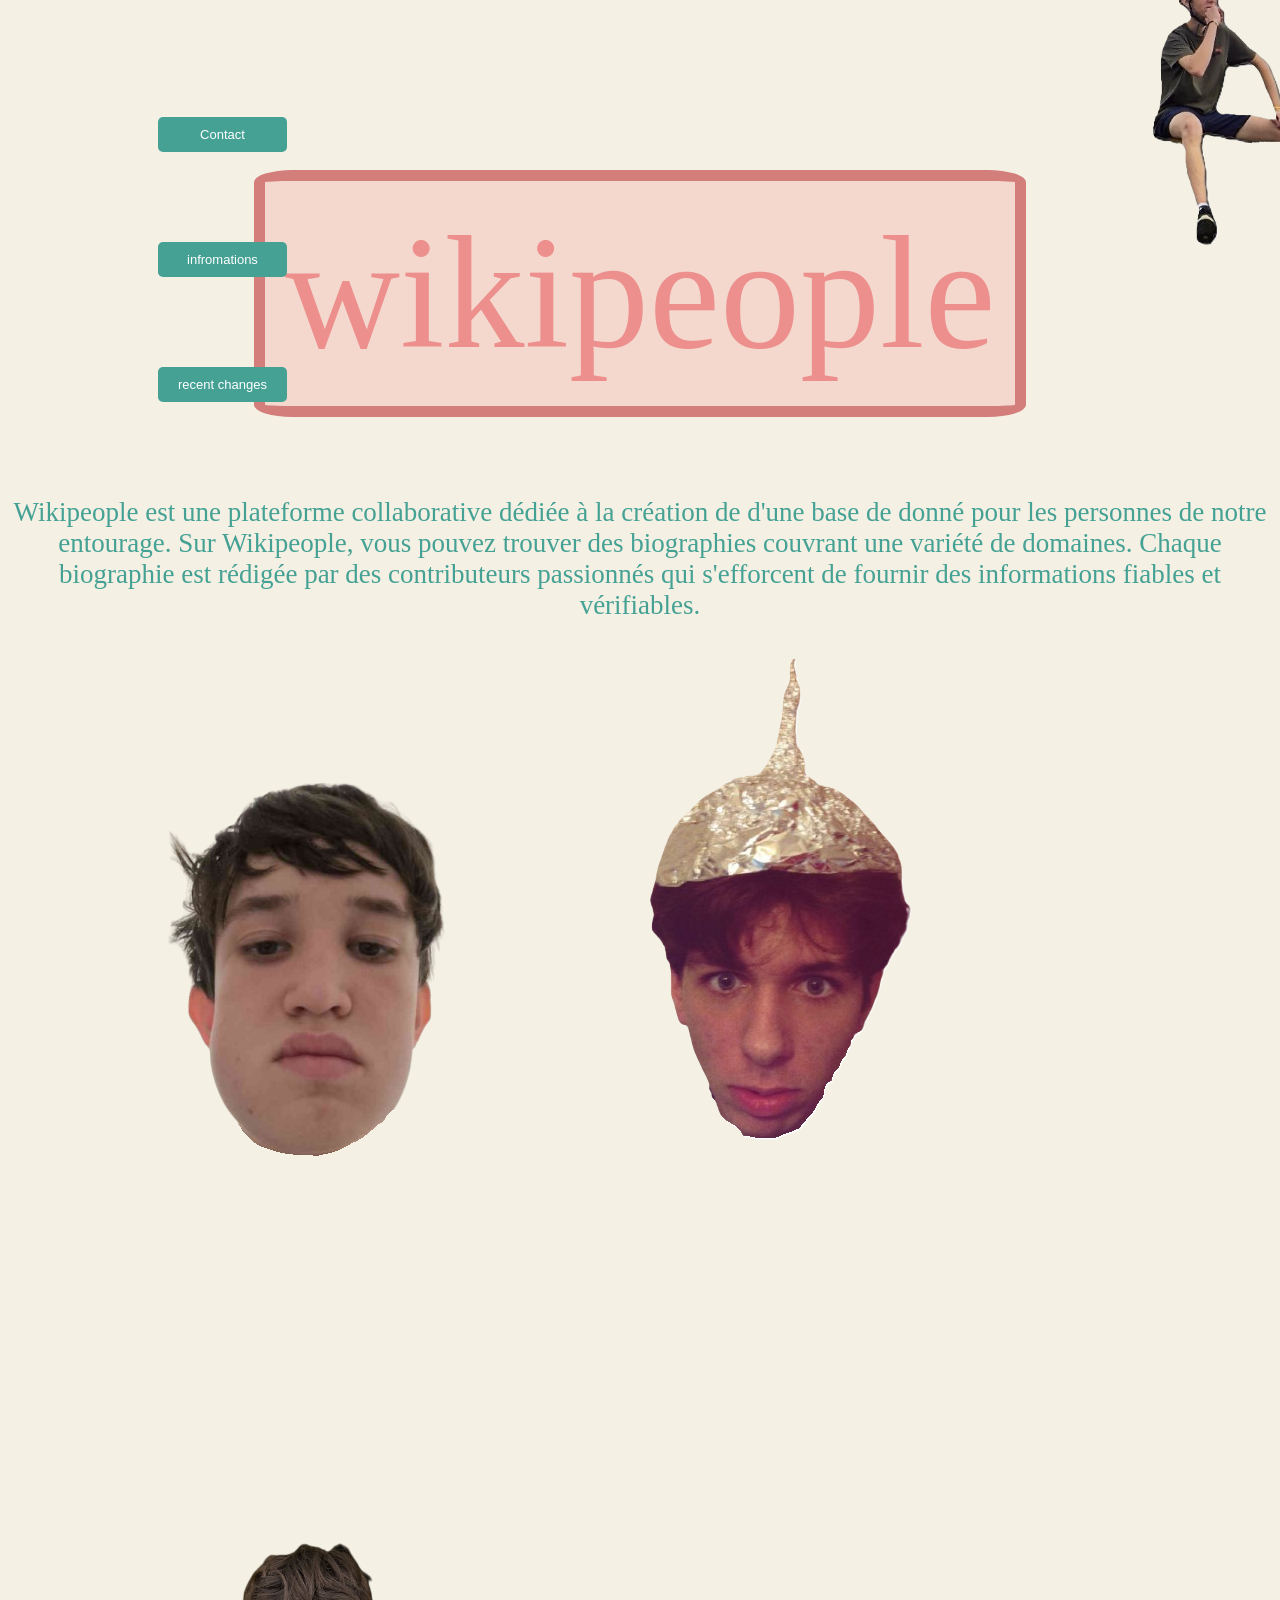
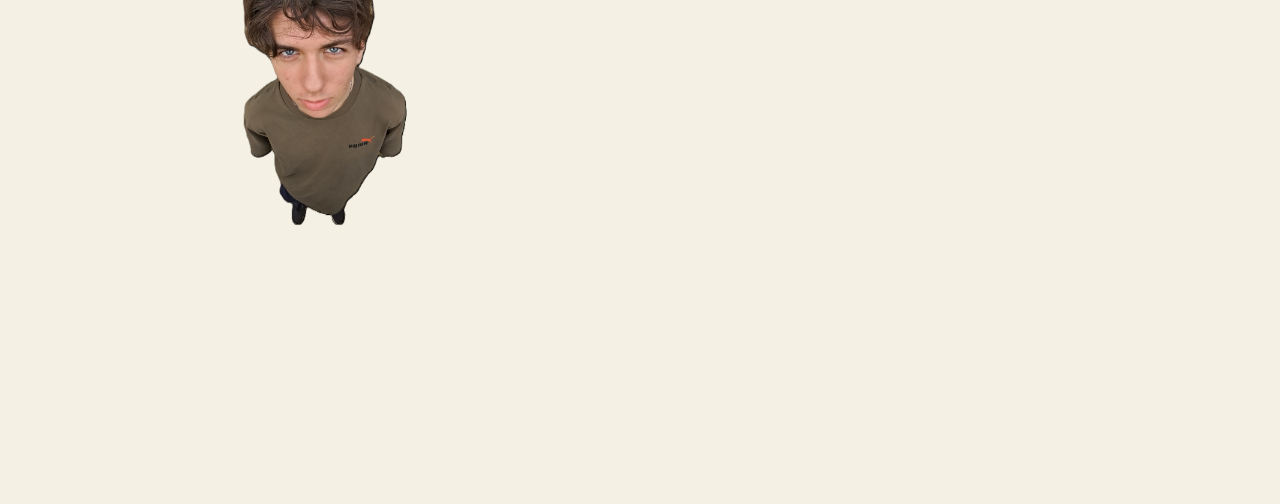
<file: index.html>
<!DOCTYPE html>
<html lang="en">
<head>
    <meta charset="UTF-8">
    <meta name="viewport" content="width=, initial-scale=1.0">
    <title>Document</title>
</head>


<style>
    body{
        background-color: #F4F0E4;
        font-family: 'Brush Script MT', cursive;}
    .text{
        font-size: 27px;
        font-weight: 30px;
        font-family: 'Brush Script MT', cursive;
        text-align: center;
        color: rgb(68, 161, 148);
    }

    .titt{
      font-size: 160px; 
      font-weight: 160px; 
      max-width: fit-content; 
      margin-left: auto; 
      margin-right: auto; 
      color: #EC8F8D;
      margin-top: 170px;
      margin-bottom: 80px;
      border: solid #d47e7c 11px;
      border-radius: 5%;
      padding: 20px;
      background-color: #f19f9d4d;
    }

    .modal {
      display: none;
      position: fixed;
      top: 0;
      left: 0;
      width: 100%;
      height: 100%;
      background: rgba(54, 194, 101, 0.466);
      justify-content: center;
      align-items: center;
    }

    .modal-content {
      background: white;
      padding: 20px;
      border-radius: 8px;
      min-width: 300px;
    }

    .show {
      display: flex;
    }
    .but {
    background-color: rgb(68, 161, 148);
    color: white;
    border: none;
    padding: 10px 20px;
    border-radius: 5px;
    cursor: pointer;
    font-size: 13px;
    transition: 0.2s ease; 
  }

  .but:hover {
    background-color: rgb(52, 119, 110);
    transform: scale(1.1); 
  }

    .boutons {
    position: absolute;
    display: flex;
    flex-direction: column;
    gap: 90px;
    margin-top: -380px;
    margin-left: 150px;
  }
  
    .gleb {
      display: inline-block;
    }

    .gleb img {
      transition: transform 100s linear;
    }

    .gleb:hover img {
      transform: rotate(10000deg);
    }

    .gleb:hover {
      transform: scale(1.2);
    }
</style>


<body >
    <div class="titt">wikipeople</div>
    
    
    <div class="boutons">
      <button onclick="ouvrir()" class="but">Contact</button>

      <div id="popup" class="modal">
        <div class="modal-content">
            <p>messagerie pigeon</p>
            <button onclick="fermer()" class="but">Fermer</button>
        </div>
      </div>

      <button onclick="ouvrir2()" class="but">infromations</button>

      <div id="popup2" class="modal">
        <div class="modal-content">
            <p>Jsp faut inventer des trucs mdr</p>
            <button onclick="fermer2()" class="but">Fermer</button>
        </div>
      </div>

      <button onclick="ouvrir3()" class="but">recent changes</button>

      <div id="popup3" class="modal">
        <div class="modal-content">
            <p>Reussir a placer les commits ici</p>
            <button onclick="fermer3()" class="but">Fermer</button>
        </div>
      </div>
    
    
    </div>
    
    
    <p class="text">Wikipeople est une plateforme collaborative dédiée à la création de d'une base de donné pour les personnes de notre entourage. Sur Wikipeople, vous pouvez trouver des biographies couvrant une variété de domaines. Chaque biographie est rédigée par des contributeurs passionnés qui s'efforcent de fournir des informations fiables et vérifiables.</p>
  
  <div class="heads">
    <a href="Gleb.html" class="gleb">
      <img src="Image/gleb7.png" style="margin-left: 90px; margin-bottom: 100px;">
    </a>
    <a href="titouan.html" class="gleb">
      <img src="Image/titouan4.png" style="margin-left: 90px;">
    </a>  
  </div>


  <img src="Image/titouan8.png" style="position: absolute; margin-left: 1100px; margin-top:-1375px;scale: 0.7; ">
  <img src="Image/titouan9.png" style="scale: 0.6;"

</body>




<script>

function ouvrir() {
  document.getElementById("popup").classList.add("show");
}

function fermer() {
  document.getElementById("popup").classList.remove("show");
}

function ouvrir2() {
  document.getElementById("popup2").classList.add("show");
}

function fermer2() {
  document.getElementById("popup2").classList.remove("show");
}

function ouvrir3() {
  document.getElementById("popup3").classList.add("show");
}

function fermer3() {
  document.getElementById("popup3").classList.remove("show");
}


</script>
</html> 

<!--
 Idées pour la suite:
    curseur custom avec trail deriere et tout
    popup pour:
        contact
        informations
        changements recent
    liens pour page random
    bouton 'tweet about this' qui marche
    trouver la mini image a mettre
    faire un beau logo


 




-->
</file>
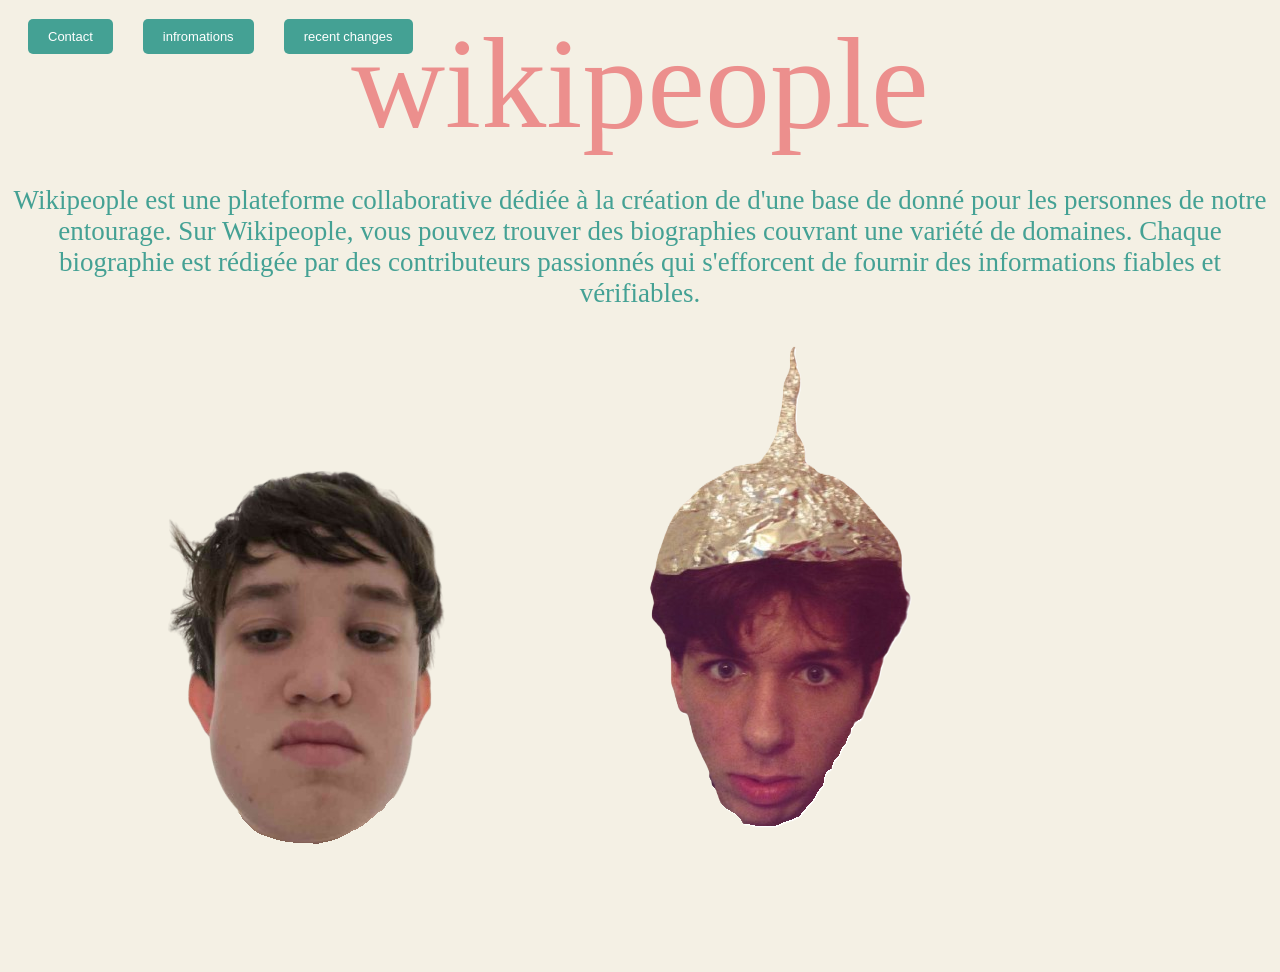
<file: accueil.html>
<!DOCTYPE html>
<html lang="en">
<head>
    <meta charset="UTF-8">
    <meta name="viewport" content="width=, initial-scale=1.0">
    <title>Document</title>
</head>
<style>
    body{
        background-color: #F4F0E4;
        font-family: 'Brush Script MT', cursive;}
    .text{
        font-size: 27px;
        font-weight: 30px;
        font-family: 'Brush Script MT', cursive;
        text-align: center;
        color: rgb(68, 161, 148);
    }

    .modal {
      display: none;
      position: fixed;
      top: 0;
      left: 0;
      width: 100%;
      height: 100%;
      background: rgba(0,0,0,0.5);
      justify-content: center;
      align-items: center;
    }

    .modal-content {
      background: white;
      padding: 20px;
      border-radius: 8px;
      min-width: 300px;
    }

    .show {
      display: flex;
    }
    .but {
      background-color: rgb(68, 161, 148);
      color: white;
      border: none;
      padding: 10px 20px;
      border-radius: 5px;
      cursor: pointer;
      font-size: 13px;
    }
    .but1 {
      background-color: rgb(68, 161, 148);
      color: white;
      border: none;
      padding: 10px 20px;
      border-radius: 5px;
      cursor: pointer;
      font-size: 13px;
    }
    .but:hover {
      background-color: rgb(52, 119, 110);
      padding: 13px 23px;
      font-size: 17px;
    }

    .boutons {
      position: absolute;
      display: flex;
      gap: 30px;
      margin-top: -139px;
      margin-left: 20px;
    }
  
    .gleb {
      display: inline-block;   /* THIS makes scaling work */
    }

    .gleb img {
      transition: transform 100s linear;
    }

    .gleb:hover img {
      transform: rotate(10000deg);
    }

    .gleb:hover {
      transform: scale(1.2);
    }
</style>
<body >
    <div style="font-size: 130px; font-weight: 130px; max-width: fit-content; margin-left: auto; margin-right: auto; color: #EC8F8D;">wikipeople</div>
    <div class="boutons">
      <button onclick="ouvrir()" class="but">Contact</button>

      <div id="popup" class="modal">
        <div class="modal-content">
            <p>messagerie pigeon</p>
            <button onclick="fermer()" class="but1">Fermer</button>
        </div>
      </div>

      <button onclick="ouvrir2()" class="but">infromations</button>

      <div id="popup2" class="modal">
        <div class="modal-content">
            <p>Jsp faut inventer des trucs mdr</p>
            <button onclick="fermer2()" class="but1">Fermer</button>
        </div>
      </div>

      <button onclick="ouvrir3()" class="but">recent changes</button>

      <div id="popup3" class="modal">
        <div class="modal-content">
            <p>Reussir a placer les commits ici</p>
            <button onclick="fermer3()" class="but1">Fermer</button>
        </div>
      </div>
    </div>
    <p class="text">Wikipeople est une plateforme collaborative dédiée à la création de d'une base de donné pour les personnes de notre entourage. Sur Wikipeople, vous pouvez trouver des biographies couvrant une variété de domaines. Chaque biographie est rédigée par des contributeurs passionnés qui s'efforcent de fournir des informations fiables et vérifiables.</p>
  
  <div class="heads">
    <a href="Gleb.html" class="gleb">
      <img src="Image/gleb7.png" style="margin-left: 90px; margin-bottom: 100px;">
    </a>
    <a href="titouan.html" class="gleb">
      <img src="Image/titouan4.png" style="margin-left: 90px;">
    </a>  
  </div>
    
    

<script>
function ouvrir() {
  document.getElementById("popup").classList.add("show");
}

function fermer() {
  document.getElementById("popup").classList.remove("show");
}

function ouvrir2() {
  document.getElementById("popup2").classList.add("show");
}

function fermer2() {
  document.getElementById("popup2").classList.remove("show");
}

function ouvrir3() {
  document.getElementById("popup3").classList.add("show");
}

function fermer3() {
  document.getElementById("popup3").classList.remove("show");
}


</script>
</body>
</html> 

<!--
 Idées pour la suite:
    curseur custom avec trail deriere et tout
    popup pour:
        contact
        informations
        changements recent
    liens pour page random
    bouton 'tweet about this' qui marche
    trouver la mini image a mettre
    faire un beau logo


 




-->
</file>
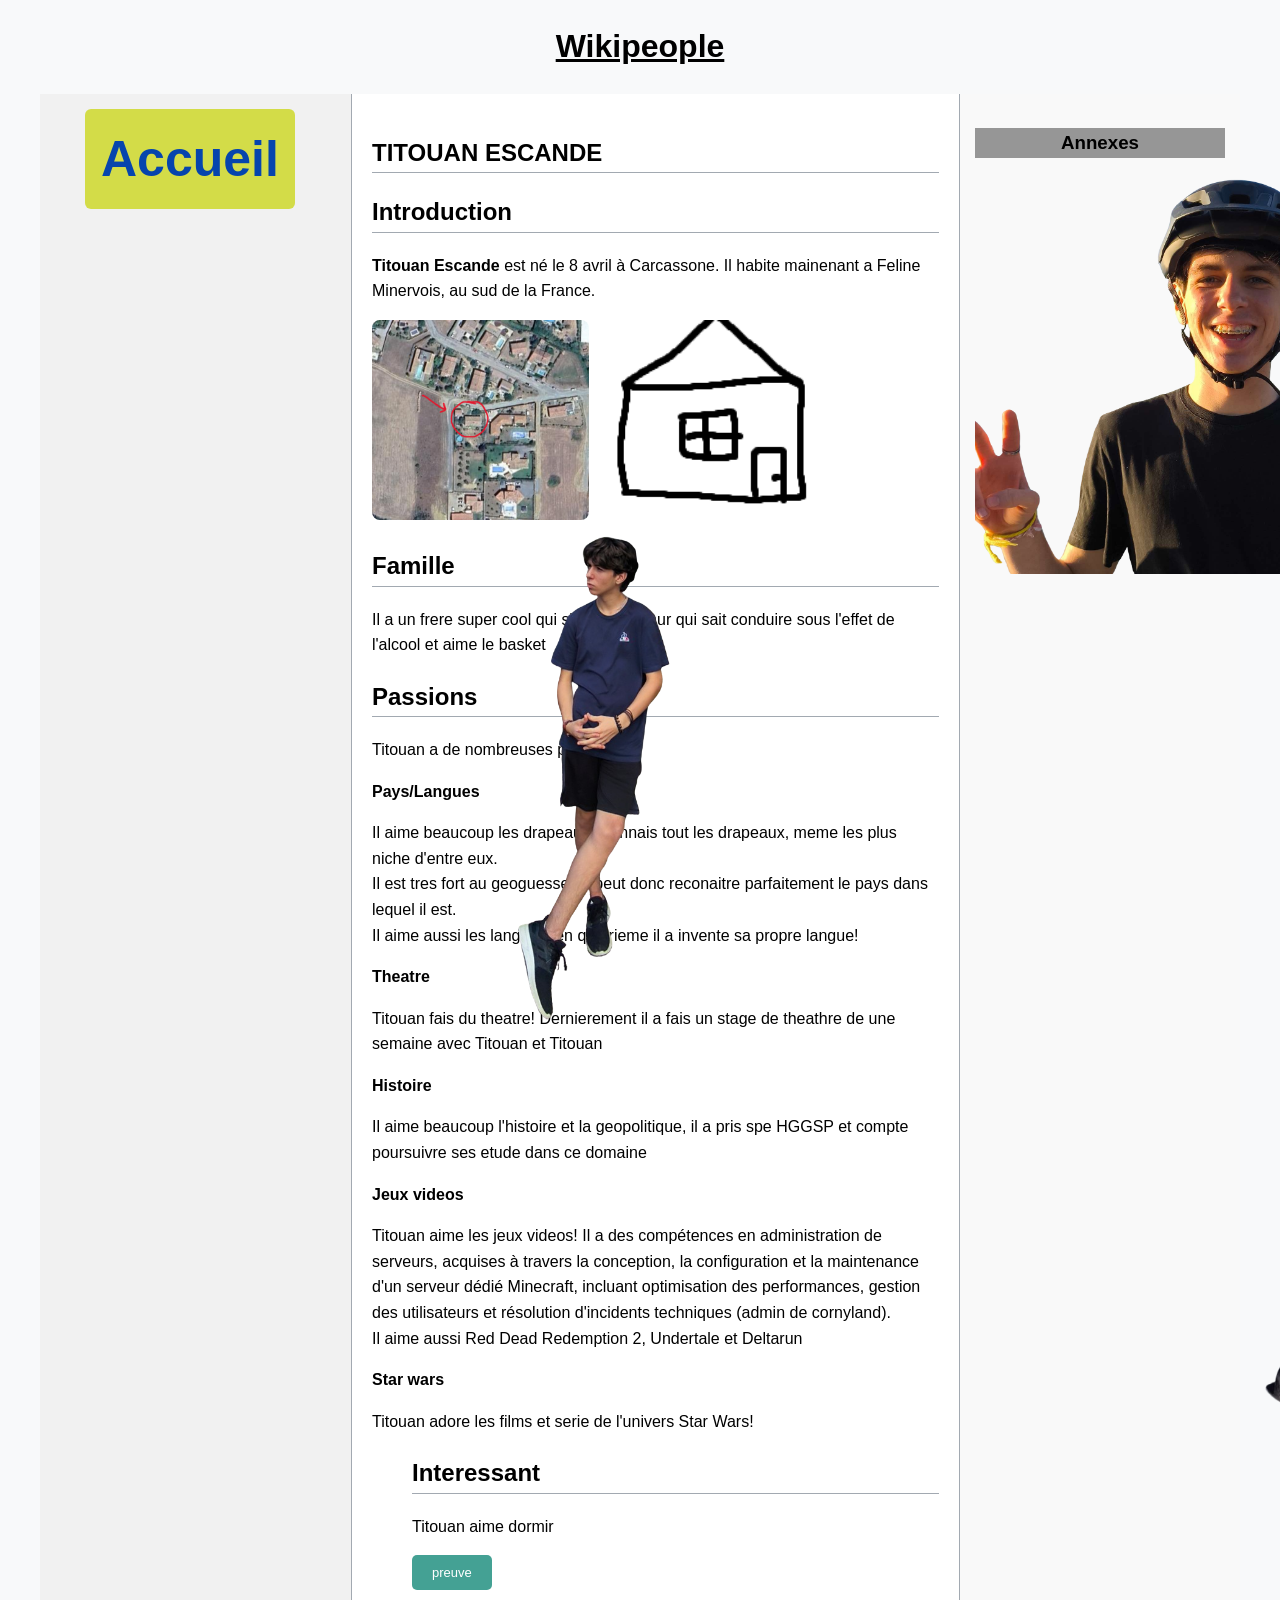
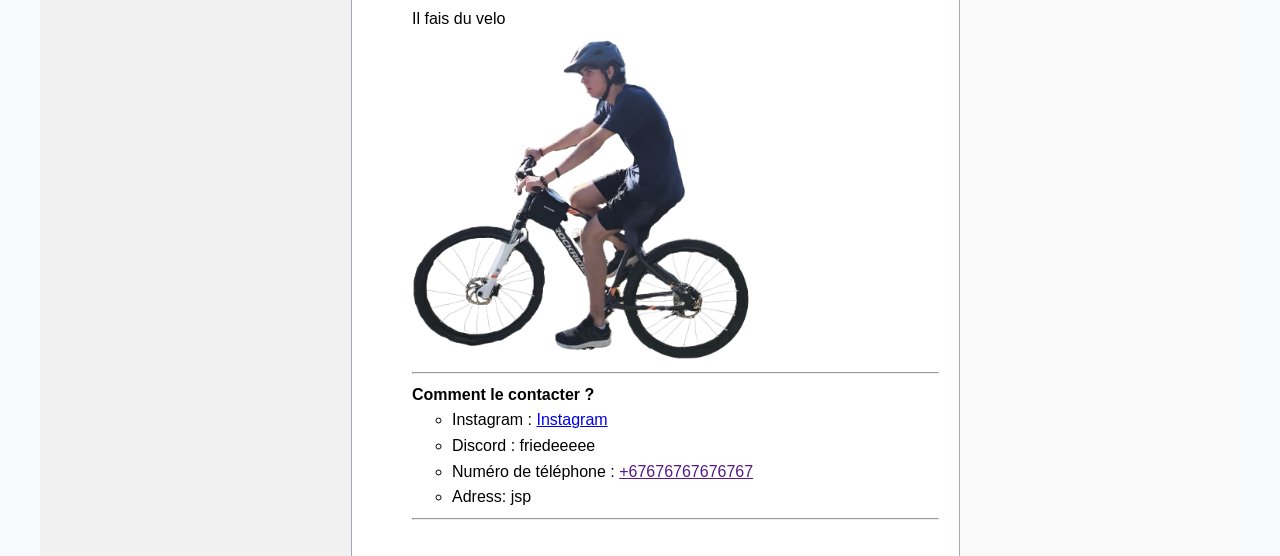
<file: titouan.html>
<!DOCTYPE html>
<html lang="fr">
<head>
	<meta charset="UTF-8">
	<title>Titouan Fandom</title>

		<link rel="stylesheet"  href="Styles/style1.css">
		
</head>
<style>
  html, body, * {
    cursor: url("titouan15.png"), default !important;
  }

  button,
  textarea {
    cursor: url("titouan15.png"), default !important;
  }
  .modal {
      display: none;
      position: fixed;
      top: 0;
      left: 0;
      width: 100%;
      height: 100%;
      background: rgba(235, 238, 57, 0.466);
      justify-content: center;
      align-items: center;
    }

    .modal-content {
      background: rgb(255, 255, 255);
      padding: 20px;
      border-radius: 8px;
      width: fit-content;
      height: 700px;
    }
    .but {
      background-color: rgb(68, 161, 148);
      color: white;
      border: none;
      padding: 10px 20px;
      border-radius: 5px;
      cursor: pointer;
      font-size: 13px;
      transition: 0.2s ease; 
    }

    .show {
      display: flex;
    }

    .btn {
      display: inline-block;
      padding: 10px 16px;
      background-color: #ccd81ecc;
      color: #b3be1b;
      text-decoration: none;
      border-radius: 6px;
      font-weight: 700;
      font-size: 50px;
      margin-left: 30px;
      position: fixed;
      }

    .but:hover {
      background-color: rgb(52, 119, 110);
      transform: scale(1.1); 
    }

  .btn:hover {
    background: #b3be1b;
    scale: 1.2;
  }   
  img{
    border-radius: 8px;
  }
  .titi{
    max-height: 320px;
    width: auto;
    animation: veloo 9s linear infinite;
    position: absolute;
    top: 1640px;
  }

  @keyframes veloo {
      0% {
        left: -120px;
        transform: scaleX(-1);
      }

      49% {
        left: calc(100vw - 120px);
        transform: scaleX(-1);
      }

      50% {
        left: calc(100vw - 120px);
        transform: scaleX(1);
      }

      99% {
        left: -120px;
        transform: scaleX(1);
      }

      100% {
        left: -120px;
        transform: scaleX(-1);
      }
    }
</style>
<body>


<header class="header">
    <h1><u>Wikipeople</u></h1>
  </header>

  <!-- Conteneur principal -->
  <div class="container">

    <!-- Menu latéral -->
    <nav class="sidebar" style="width: 281px; top: 0px;">
      
      <a href="index.html" class="btn">Accueil</a>
    </nav>

    <!-- Contenu principal -->
    <main class="content">

      <h2><b>TITOUAN ESCANDE</b></h2>
	<h2>Introduction</h2>
      <p>
<b>Titouan Escande</b> est né le 8 avril à Carcassone. Il habite mainenant a Feline Minervois, au sud de la France.</p>
<img src="Image/titouan1.png" height=200px/> <img src="Image/titouan5.png" height=200px/>

      <h2>Famille</h2>
      <p>Il a un frere super cool qui s'appelle Arthur qui sait conduire sous l'effet de l'alcool et aime le basket</p>

      <h2>Passions</h2>
      <p>Titouan a de nombreuses passions</p>
<b>Pays/Langues</b>
<p>Il aime beaucoup les drapeau: il connais tout les drapeaux, meme les plus niche d'entre eux. <br> Il est tres fort au geoguesser, il peut donc reconaitre parfaitement le pays dans lequel il est.<br> Il aime aussi les langues, en quatrieme il a invente sa propre langue!
</p>
<b>Theatre</b>
<p>Titouan fais du theatre! Dernierement il a fais un stage de theathre de une semaine avec Titouan et Titouan
</p>
<b>Histoire</b>
<p>Il aime beaucoup l'histoire et la geopolitique, il a pris spe HGGSP et compte poursuivre ses etude dans ce domaine</p>
<b>Jeux videos</b>
<p>Titouan aime les jeux videos! Il a des compétences en administration de serveurs, acquises à travers la conception, la configuration et la maintenance d'un serveur dédié Minecraft, incluant optimisation des performances, gestion des utilisateurs et résolution d'incidents techniques (admin de cornyland).<br>Il aime aussi Red Dead Redemption 2, Undertale et Deltarun</p>
<b>Star wars</b>
<p>Titouan adore les films et serie de l'univers Star Wars!</p>
<ul>


      <h2>Interessant</h2>
      <p>Titouan aime dormir</p>
      <button onclick="dormir()" class="but">preuve</button>

      <div id="popup" class="modal">
        <div class="modal-content" >
          <img src="Image/titouan6.jpg" style="max-width: 390px; height: auto;">
          <img src="Image/titouan7.jpg" style="max-width: 400px; height: auto; margin-left: 15px; margin-bottom: 90px;" >
          <img src="Image/titouan10.png" style="max-width: 400px; height: auto; margin-left: 15px; ">
          <img src="Image/titouan12.png" style="max-width: 400px; height: auto; margin-left: -405px; margin-bottom: 325px;">
          <img src="Image/titouan11.png" style="max-width: 400px; height: auto; margin-left: 15px ; margin-bottom: 60px; "  >
        </div>
        <button onclick="fermer()" style="position: absolute; margin-top: 830px; margin-left: -500px;" class="but">Fermer</button>
      </div>  

<p style="margin-bottom: 340px;">Il fais du velo</p>
<img src="Image/titouan13.png" class="titi" >



<hr>

<b>Comment le contacter ?</b>
<ul>
	<li>Instagram : <a href="https://www.instagram.com/titou_scd/">Instagram</a>
	<li>Discord : friedeeeee    
	<li>Numéro de téléphone : <a href>+67676767676767</a href>
  <li>Adress: jsp
</ul>
<hr>


    </main>
<!-- Nouvelle colonne à droite -->
<aside class="right-column">
  <h3>Annexes</h3>
    <img src="Image/titouan2.png"/ width="500px">
<img style="margin-top: 550px;margin-left: 270px;" src="Image/titouan3.png" width="350px">

<img src="Image/titouan14.png" style="max-height: 500px; width: auto; position: absolute; left: 490px; bottom: -120px; ">
</body >


<script>

function dormir() {
  document.getElementById("popup").classList.add("show");
}

function fermer() {
  document.getElementById("popup").classList.remove("show");
}

</script>
</file>
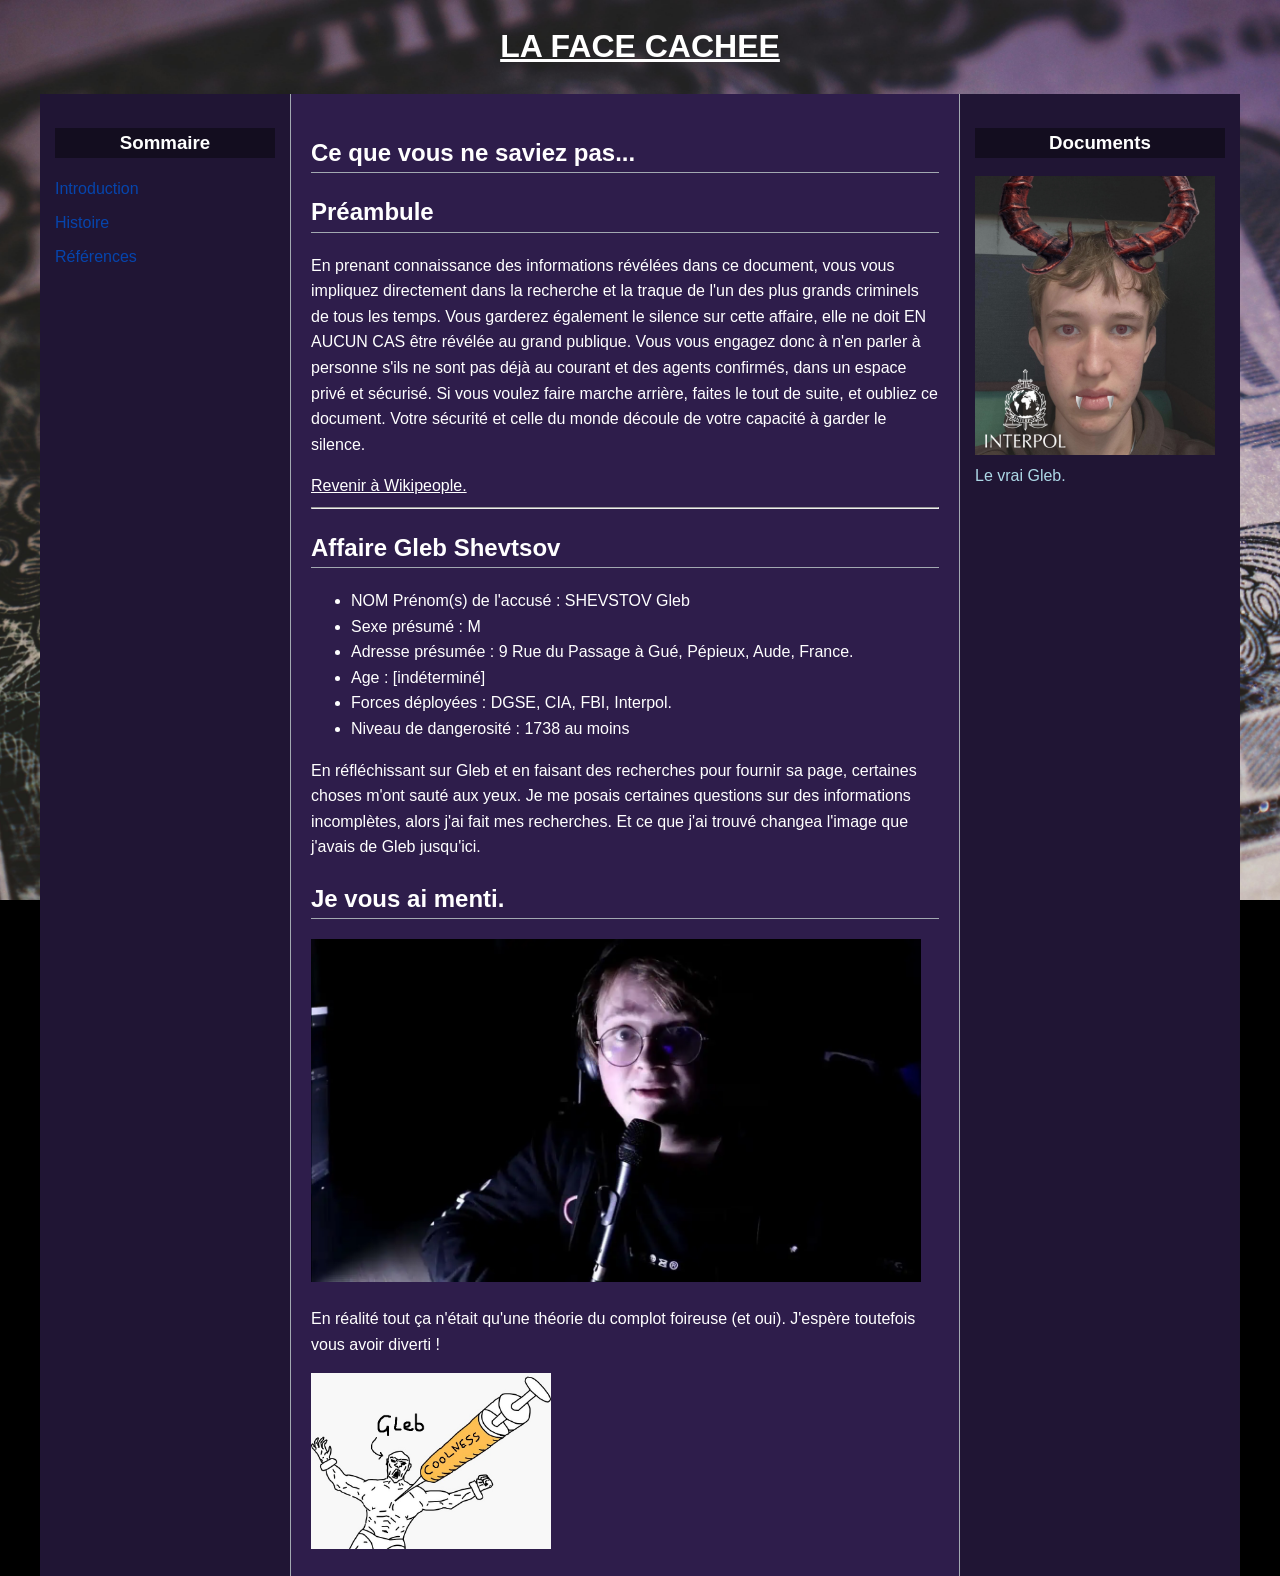
<file: dossier special gleb/facecachee.html>
<!DOCTYPE html>
<html lang="fr">
<head>
	<meta charset="UTF-8">
	<title>LA FACE CACHEE</title>

		<link rel="stylesheet"  href="Styles/style2.css">
		
</head>
<body style="background-image: url('conspiracy.png');">


<header class="header">
    <h1><u>LA FACE CACHEE</u></h1>
  </header>

  <!-- Conteneur principal -->
  <div class="container">

    <!-- Menu latéral -->
    <nav class="sidebar">
      <h3>Sommaire</h3>
      <ul>
        <li><a href="#">Introduction</a></li>
        <li><a href="#">Histoire</a></li>
        <li><a href="#">Références</a></li>
      </ul>
    </nav>

    <!-- Contenu principal -->
    <main class="content">

      <h2><b>Ce que vous ne saviez pas...</b></h2>
	<h2>Préambule</h2>
	<p>En prenant connaissance des informations révélées dans ce document, vous vous impliquez directement dans la recherche et la traque de l'un des plus grands criminels de tous les temps. Vous garderez également le silence sur cette affaire, elle ne doit EN AUCUN CAS être révélée au grand publique. Vous vous engagez donc à n'en parler à personne s'ils ne sont pas déjà au courant et des agents confirmés, dans un espace privé et sécurisé. Si vous voulez faire marche arrière, faites le tout de suite, et oubliez ce document. Votre sécurité et celle du monde découle de votre capacité à garder le silence. </p>

<a href="Gleb.html">Revenir à Wikipeople.</a>

<hr>

	<h2>Affaire Gleb Shevtsov</h2>
	<ul>
		<li>NOM Prénom(s) de l'accusé : SHEVSTOV Gleb
		<li>Sexe présumé : M
		<li>Adresse présumée : 9 Rue du Passage à Gué, Pépieux, Aude, France.
		<li>Age : [indéterminé]
		<li>Forces déployées : DGSE, CIA, FBI, Interpol.
		<li>Niveau de dangerosité : 1738 au moins
	</ul>
<p>En réfléchissant sur Gleb et en faisant des recherches pour fournir sa page, certaines choses m'ont sauté aux yeux. Je me posais certaines questions sur des informations incomplètes, alors j'ai fait mes recherches. Et ce que j'ai trouvé changea l'image que j'avais de Gleb jusqu'ici.</p>

<h2>Je vous ai menti.</h3>

<img src="Image/feldup.png" width=610px/>

<p>En réalité tout ça n'était qu'une théorie du complot foireuse (et oui). J'espère toutefois vous avoir diverti !</p>
<img src="Image/coolness.jpg" width=240px/>

    </main>
<!-- Nouvelle colonne à droite -->
<aside class="right-column">
  <h3>Documents</h3>
    <img src="Image/facec.jpeg" width=240px/>
<h8>Le vrai Gleb.</h8>

</aside>

  </div>

</body >
</file>
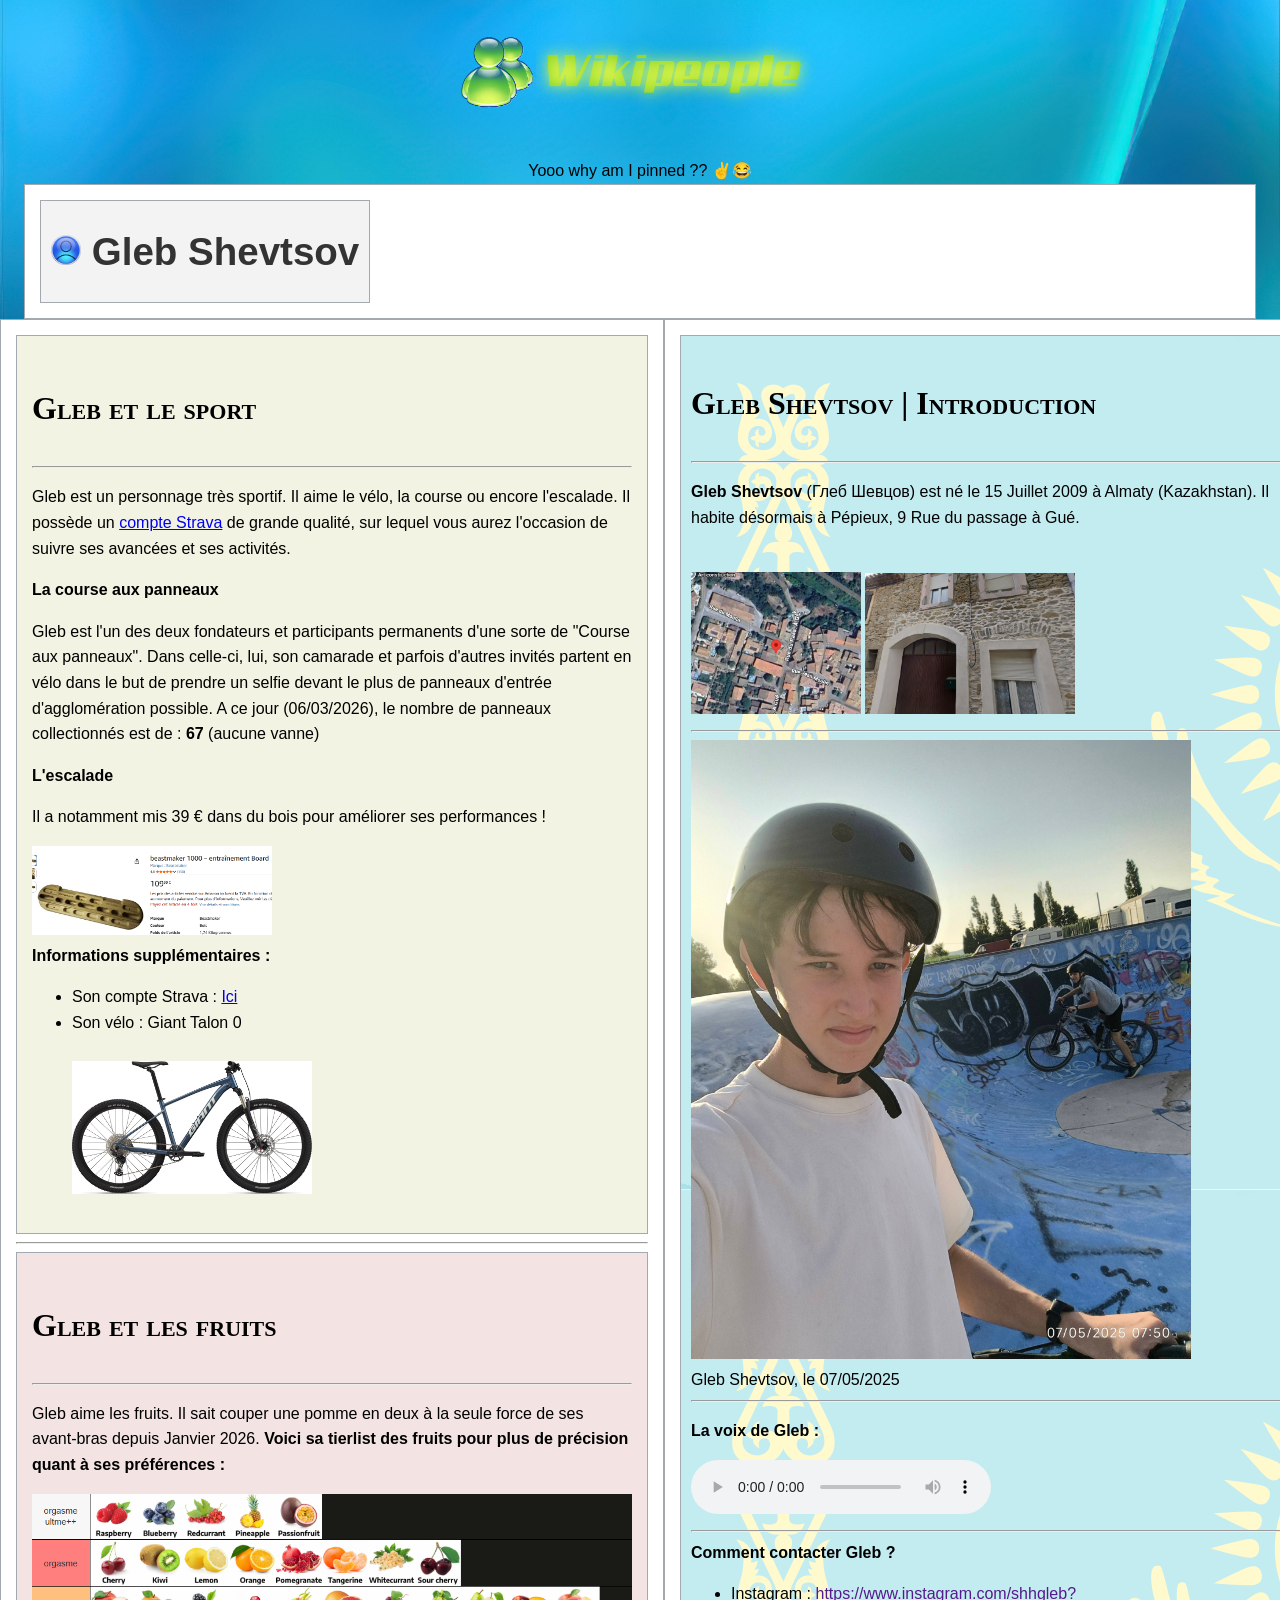
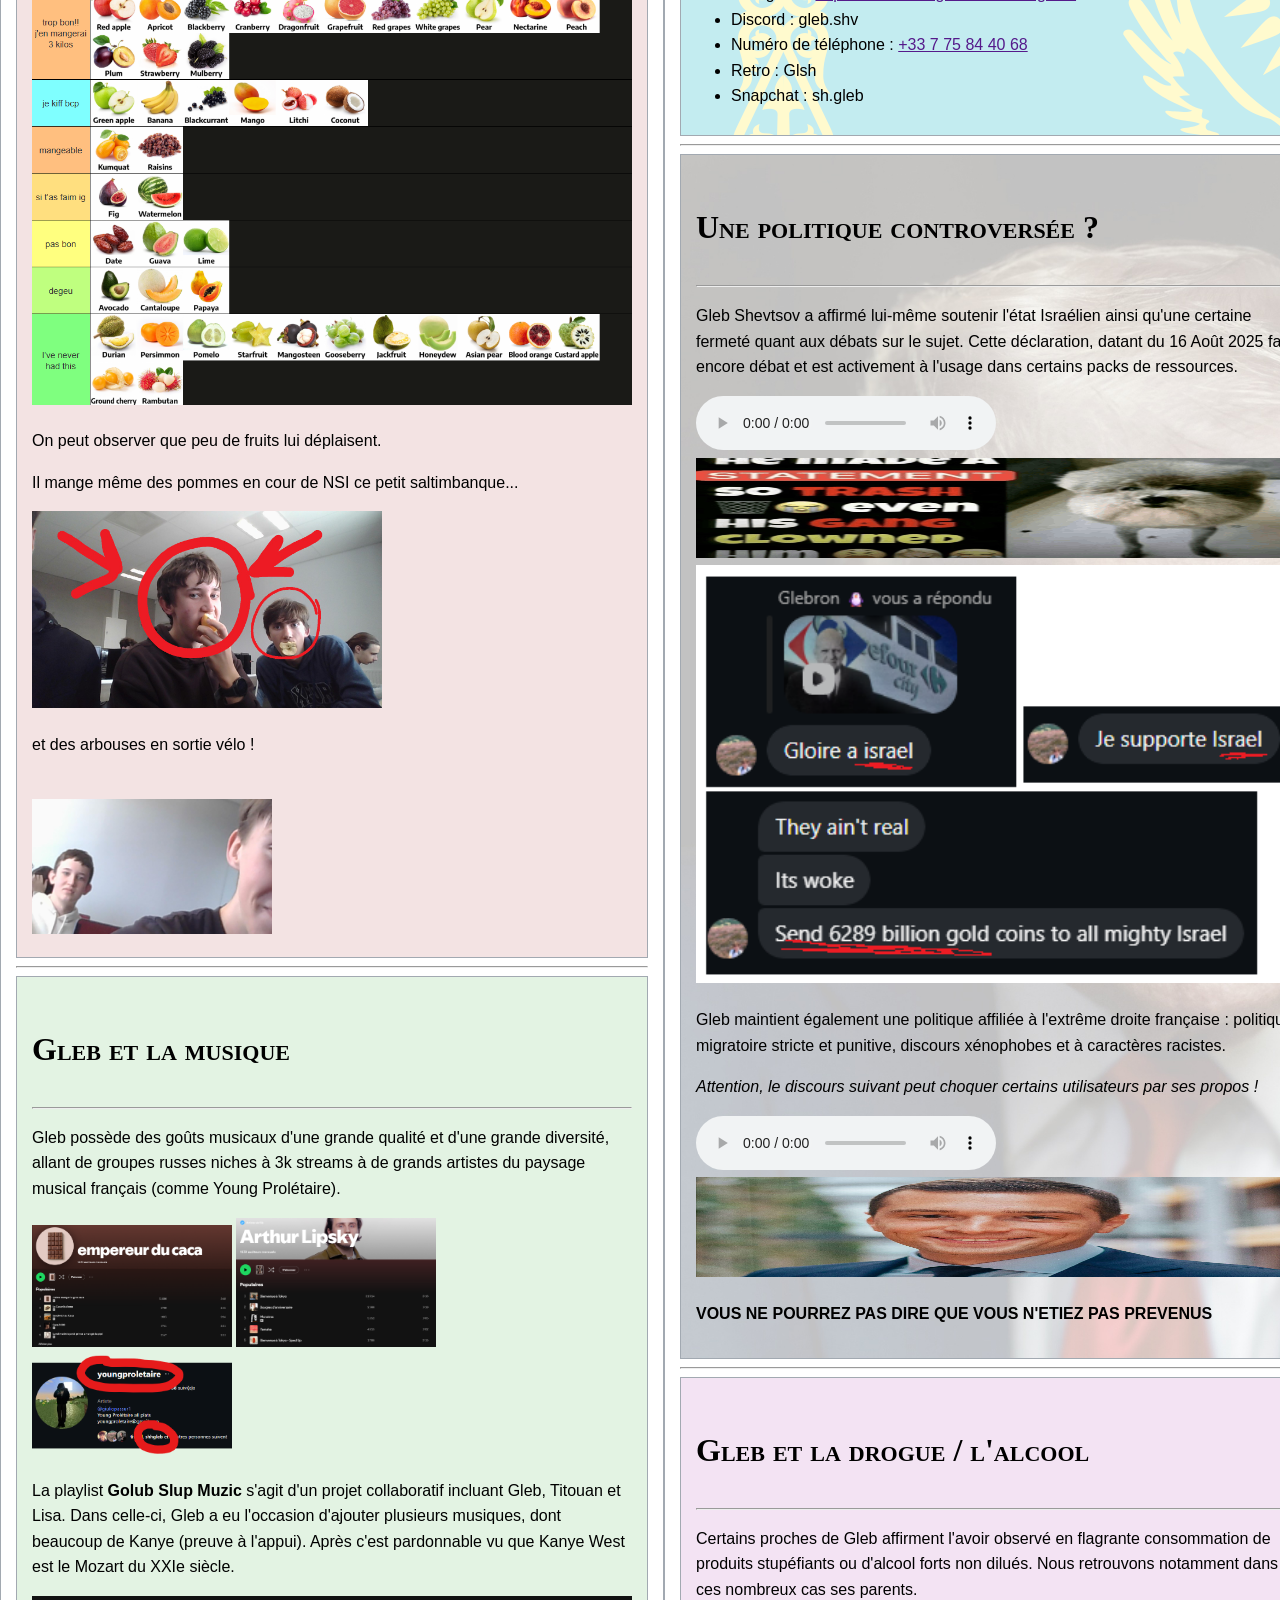
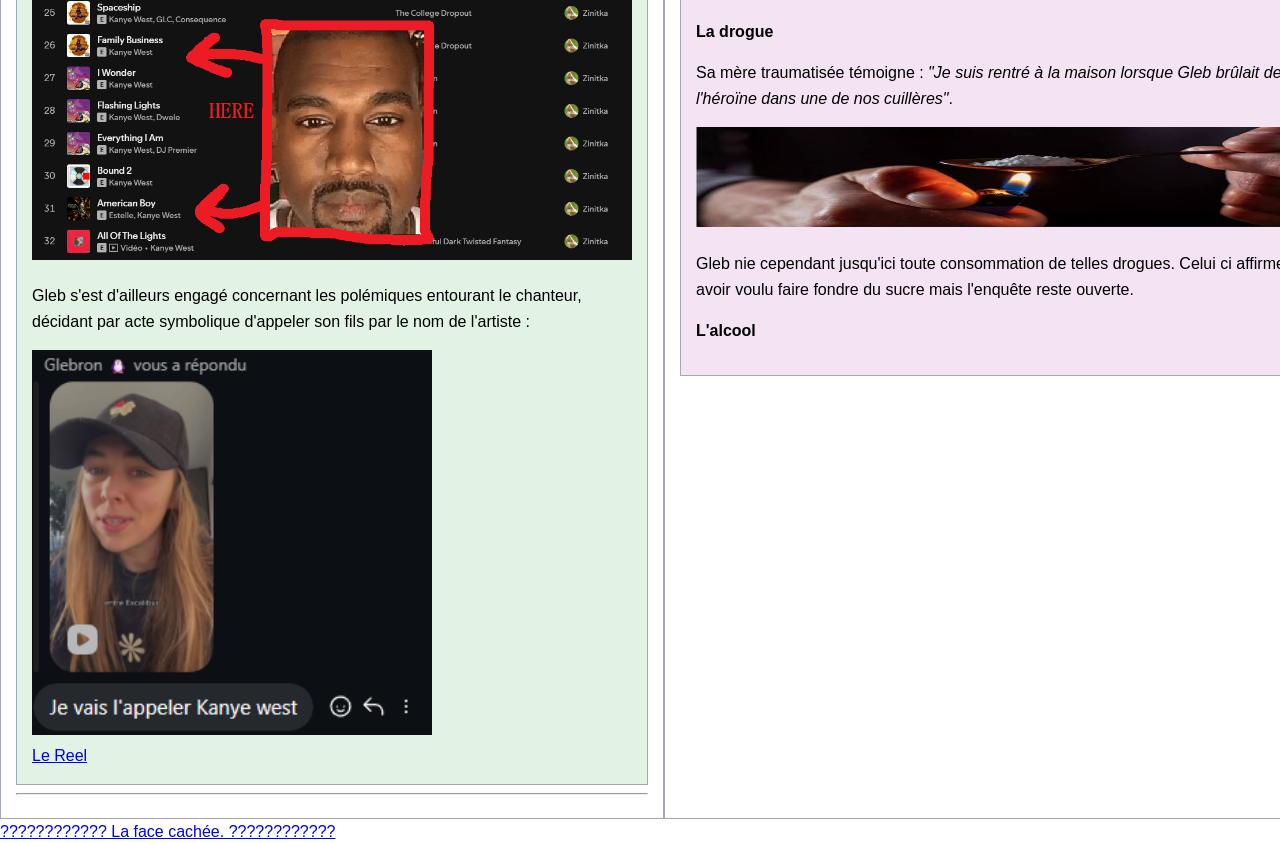
<file: dossier special gleb/Gleb.html>
<!DOCTYPE html>
<html lang="fr">
<head>
	<meta charset="UTF-8">
	<title>Gleb | Wikipeople</title>
	<link rel="stylesheet"  href="Styles/style1.css">
	<link rel="icon" href="buttons/icon.ico" type="image/x-icon">
		
</head>
<body>


<header class="header">
    <h1><img src="buttons/logo.png" height=100/></h1>
  </header>

<div class="topmenu">
Yooo why am I pinned ?? ✌️​😂​

</div>

	<div class ="highmenu">
			<div class="title">
				<h2> <img src="buttons/person.png" height=30/> Gleb Shevtsov</h2>
			</div>
	</div>

<div class="pagecontainer">


	<main class="pagecontainer">
		<div class="columnleft">
			<div class="porte1">
				<h3>Gleb et le sport</h3>
				<hr>
				<p>Gleb est un personnage très sportif. Il aime le vélo, la course ou encore l'escalade. Il possède un <a href="https://www.strava.com/athletes/174269064">compte Strava</a> de grande qualité, sur lequel vous aurez l'occasion de suivre ses avancées et ses activités.</p>
				<b>La course aux panneaux</b>
<p>
Gleb est l'un des deux fondateurs et participants permanents d'une sorte de "Course aux panneaux". Dans celle-ci, lui, son camarade et parfois d'autres invités partent en vélo dans le but de prendre un selfie devant le plus de panneaux d'entrée d'agglomération possible. A ce jour (06/03/2026), le nombre de panneaux collectionnés est de : <b>67</b> (aucune vanne)
</p>

<b>L'escalade</b>
<p>Il a notamment mis 39 € dans du bois pour améliorer ses performances !</p>
	<img src="Image/beastmaker.png" width=240px/>

<br>
<b>Informations supplémentaires :</b>
<ul>
	<li>Son compte Strava : <a href="https://www.strava.com/athletes/174269064">Ici</a>
	<li>Son vélo : Giant Talon 0<br><br>
	<img src="Image/Gleb3.jpg" width=240px/>
</ul>

			</div><hr>
			<div class="porte2">
				<h3>Gleb et les fruits</h3>
				<hr>
				<p>Gleb aime les fruits. Il sait couper une pomme en deux à la seule force de ses avant-bras depuis Janvier 2026. <b>Voici sa tierlist des fruits pour plus de précision quant à ses préférences :</b></p>
	<img src="Image/fruits.png" width=600px/>
<p>On peut observer que peu de fruits lui déplaisent.
</p>	

<p>
Il mange même des pommes en cour de NSI ce petit saltimbanque...
	</p>
	<img src="Image/Gleb6.jpg" width=350px/>
	<p>
et des arbouses en sortie vélo !
	</p>
<br>

<img src="Image/Gleb2.jpg" width=240px/>
<br>
			</div><hr>
			<div class="porte3">
				
				<h3>Gleb et la musique</h3>
				<hr>
<p>Gleb possède des goûts musicaux d'une grande qualité et d'une grande diversité, allant de groupes russes niches à 3k streams à de grands artistes du paysage musical français (comme Young Prolétaire).</p>

<img src="Image/music1.png" width=200px/>
<img src="Image/music2.png" width=200px/>
<img src="Image/music3.png" width=200px/>

<p>La playlist <b>Golub Slup Muzic</b> s'agit d'un projet collaboratif incluant Gleb, Titouan et Lisa. Dans celle-ci, Gleb a eu l'occasion d'ajouter plusieurs musiques, dont beaucoup de Kanye (preuve à l'appui). Après c'est pardonnable vu que Kanye West est le Mozart du XXIe siècle.</p>
<img src="Image/kanye.png" width=600/>
<p>Gleb s'est d'ailleurs engagé concernant les polémiques entourant le chanteur, décidant par acte symbolique d'appeler son fils par le nom de l'artiste :</p>
<img src="Image/kanye1.png" width=400px/><br>
<a href="https://www.instagram.com/reel/DL0DkLbKUHt/?utm_source=ig_web_copy_link&igsh=MzRlODBiNWFlZA==">Le Reel</a>
			</div><hr>
		</div>
		<div class="columnright">
				<div class="title1"><h3>Gleb Shevtsov | Introduction</h3>
				<hr>
				<p><b>Gleb Shevtsov</b> (Глеб Шевцов) est né le 15 Juillet 2009 à Almaty (Kazakhstan). Il habite désormais à Pépieux, 9 Rue du passage à Gué.</p><br>
<img src="Image/Gleb4.png" width=170/> <img src="Image/Gleb5.png" width=210/>
<hr>
    <img src="Image/Glzb.jpg" width=500px/><br>
Gleb Shevtsov, le 07/05/2025
<hr><p><b>La voix de Gleb :</b></p>
<audio controls>
  <source src="sons/hurt2.m4a" type="audio/mp4">
  Votre navigateur ne supporte pas l'élément audio.
</audio>

<hr><b>Comment contacter Gleb ?</b>
<ul>
	<li>Instagram : <a href> https://www.instagram.com/shhgleb?</a href>
	<li>Discord : gleb.shv
	<li>Numéro de téléphone : <a href>+33 7 75 84 40 68</a href>
	<li>Retro : Glsh
	<li>Snapchat : sh.gleb
</ul></div>
<hr>


<div class="porte4">
      <h3>Une politique controversée ?</h3><hr>
      <p>
Gleb Shevtsov a affirmé lui-même soutenir l'état Israélien ainsi qu'une certaine fermeté quant aux débats sur le sujet. Cette déclaration, datant du 16 Août 2025 fait encore débat et est activement à l'usage dans certains packs de ressources.
	</p>
<audio controls>
  <source src="sons/isreal.m4a" type="audio/mp4">
  Votre navigateur ne supporte pas l'élément audio.
</audio>
<br>
    <img src="Image/statement1.png" width=600px height=100px/>
<img src="Image/Is real.png" width=600px/>
<p>
Gleb maintient également une politique affiliée à l'extrême droite française : politique migratoire stricte et punitive, discours xénophobes et à caractères racistes.
</p>
<p><i>Attention, le discours suivant peut choquer certains utilisateurs par ses propos !</i></p>
<audio controls>
  <source src="sons/ymmygrai.m4a" type="audio/mp4">
  Votre navigateur ne supporte pas l'élément audio.
</audio>
<br>
<img src="Image/bardepala.jpg" width=600px height=100px/>
<p><b>VOUS NE POURREZ PAS DIRE QUE VOUS N'ETIEZ PAS PREVENUS</b></p></div><hr>

			<div class="porte5">
      <h3>Gleb et la drogue / l'alcool</h3><hr>
<p>Certains proches de Gleb affirment l'avoir observé en flagrante consommation de produits stupéfiants ou d'alcool forts non dilués. Nous retrouvons notamment dans ces nombreux cas ses parents.</p>
<b>La drogue</b>
<p>Sa mère traumatisée témoigne :<i> "Je suis rentré à la maison lorsque Gleb brûlait de l'héroïne dans une de nos cuillères"</i>.</p>
<img src="Image/hero.jpg" width=600px height=100px/>
<p>Gleb nie cependant jusqu'ici toute consommation de telles drogues. Celui ci affirme avoir voulu faire fondre du sucre mais l'enquête reste ouverte.</p>

<p><b>L'alcool</b></p>

			</div>

		</div>
	</main>

</div>

<a href="facecachee.html">???????????? La face cachée. ????????????</a>


</body >
</file>
<file: Styles/style1.css>
h1
	{color : #000000;
	font-size : 200%;
	text-align : center;
	}
	
body {
  margin: 0;
  font-family: sans-serif;
  background-color: #f8f9fa;
  line-height: 1.6;
  background-repeat: no-repeat;
  background-position: center;
  background-size: cover;
  background-attachment: fixed;
  margin: 0;
  
}
.top-bar {
    top: 0;
    width: 100%;
    background-color: #FFFFFF;
    padding: 10px;
    display: flex;
    justify-content: center;
    z-index: 1000;
}

.search-form {
    display: flex;
}

.search-form input {
    padding: 8px;
    font-size: 16px;
}

.search-form button {
    padding: 8px 12px;
    font-size: 16px;
    cursor: pointer;
}

h9 {
  float: right;
  font-size: 0.9em;
  cursor: pointer;
	text-align : center;
  padding: 15px;
  background-color: #f9f9f9;
  border-left: 1px solid #a2a9b1;
}


#searchInput {
    width: 300px;
    padding: 8px;
    font-size: 16px;
}

/* Nouvelle colonne droite */
.right-column {
  width: 250px;
  padding: 15px;
  background-color: #f9f9f9;
  border-left: 1px solid #a2a9b1;
}

/* Conteneur */
.container {
  display: flex;
  max-width: 1200px;
  margin: auto;
}

/* Menu latéral */
.sidebar {
  width: 220px;
  padding: 15px;
  background-color: #f1f1f1;
  border-right: 1px solid #a2a9b1;
}

.sidebar ul {
  list-style: none;
  padding: 0;
}

.sidebar li {
  margin: 8px 0;
}

.sidebar a {
  text-decoration: none;
  color: #0645ad;
}

/* Contenu */
.content {
  flex: 1;
  padding: 20px;
  background-color: white;
}

.content h2 {
  border-bottom: 1px solid #a2a9b1;
}

h8
{
color : blue;
}

h3
	{color : #000000;
	text-align : center;
	background-color: rgba(0, 0, 0, 0.4);
	}
h5
	{color : #000000;
	text-align : left;
	font-size : 125%;
	}
h4
	{color : #FFFFFF;
	text-align : center;
	background-color: blue;
	}

.som{
  position: fixed
}
</file>
<file: dossier special gleb/Styles/style2.css>
h1
	{color : #FFFFFF;
	font-size : 200%;
	text-align : center;
	}

li {color : white;}
	
body {
  margin: 0;
  font-family: sans-serif;
  background-color: #000000;
  line-height: 1.6;
  background-repeat: no-repeat;
  background-position: center;
  background-size: cover;
  background-attachment: fixed;>
  color : #FFFFFF;

}

.top-bar {
    top: 0;
    width: 100%;
    background-color: black;
    padding: 10px;
    display: flex;
    justify-content: center;
    z-index: 1000;
}

.search-form {
    display: flex;
}

.search-form input {
    padding: 8px;
    font-size: 16px;
}

.search-form button {
    padding: 8px 12px;
    font-size: 16px;
    cursor: pointer;
}

h9 {
    float: right;
    font-size: 0.9em;
    cursor: pointer;
	texte-align : center;
 padding: 15px;
  background-color: #201534;
  border-left: 1px solid #a2a9b1;
}


#searchInput {
    width: 300px;
    padding: 8px;
    font-size: 16px;
}

/* Nouvelle colonne droite */
.right-column {
  width: 250px;
  padding: 15px;
  background-color: #201534;
  border-left: 1px solid #a2a9b1;
}

/* Conteneur */
.container {
  display: flex;
  max-width: 1200px;
  margin: auto;
}

/* Menu latéral */
.sidebar {
  width: 220px;
  padding: 15px;
  background-color: #201534;
  border-right: 1px solid #a2a9b1;
}

.sidebar ul {
  list-style: none;
  padding: 0;
}

.sidebar li {
  margin: 8px 0;
}

.sidebar a {
  text-decoration: none;
  color: #0645ad;
}

/* Contenu */
.content {
  flex: 1;
  padding: 20px;
  background-color: #2e1d4b;
}

.content h2 {
  color : white;
  border-bottom: 1px solid #a2a9b1;
}

h8
{
color : lightblue;
}

h3
	{color : #FFFFFF;
	text-align : center;
	background-color: rgba(0, 0, 0, 0.4);
	}
h5
	{color : #FFFFFF;
	text-align : left;
	font-size : 125%;
	}
h4
	{color : #FFFFFF;
	text-align : center;
	background-color: blue;
	}

p
	{color : white;}

a	{color : #FFFFFF;}
</file>
<file: dossier special gleb/Styles/style1.css>
body {
  margin: 0;
  font-family: Helvetica, Arial, sans-serif;
  line-height: 1.6;
  background-repeat: no-repeat;
  background-position: center;
  background-size: cover;
  background-attachment: fixed;
  background-image: url('background.jpg');
}

h1 {
  color : #000000;
  font-size : 200%;
  text-align : center;
}

h2 {
  font-family: Arial;
  font-weight: bold
  line-height: 40px;
  font-size: 38.5px;
  margin: 10px 0;
  color: #333333;
}

h3 {
  font-variant: small-caps;
  font-family: "Helvetica Neue";
  font-size : 200%;
}

div {
    display: block;
}

.topmenu {
    width: 100%;
    display: flex;
    justify-content: center;
    font-size-medium: var(--font-size-medium, 1rem);
    line-height-medium: 1.6;
    line-height-content: 1.625;
}

.pagecontainer {
  display: flex;
  max-width: 1500px;
  margin: auto;
}

.columnleft {
  width: auto;
  padding: 15px;
  background-color: #FFFFFF;
  border: 1px solid #a2a9b1;
}

.columnright {
  width: auto;
  padding: 15px;
  border: 1px solid #a2a9b1;
  background-color:white;
}

.porte1 {
  width: auto;
  padding: 15px;
  background-color: #F3F3E3;
  border: 1px solid #a2a9b1;
}

.porte2 {
  width: auto;
  padding: 15px;
  background-color: #F3E3E3;
  border: 1px solid #a2a9b1;
}

.porte3 {
  width: auto;
  padding: 15px;
  background-color: #E3F3E3;
  border: 1px solid #a2a9b1;
}

.porte4 {
  width: auto;
  padding: 15px;
  background-image: url('trump.jpg');
  border: 1px solid #a2a9b1;
  background-size: cover;
}

.porte5 {
  width: auto;
  padding: 15px;
  background-color: #F3E3F3;
  border: 1px solid #a2a9b1;
  background-size: cover;
}

.highmenu {
  display: flex;
  max-width: 1200px;
  margin : auto;
  background-color: #FFFFFF;
  border: 1px solid #a2a9b1;
  padding: 15px;

}

.title {
  width: auto;
  padding: 10px;
  background-color: #F3F3F3;
  border: 1px solid #a2a9b1;
}

.title1 {
  width: auto;
  padding: 10px;
  background-image: url('kazakhstan.png');
  border: 1px solid #a2a9b1;
}
</file>
